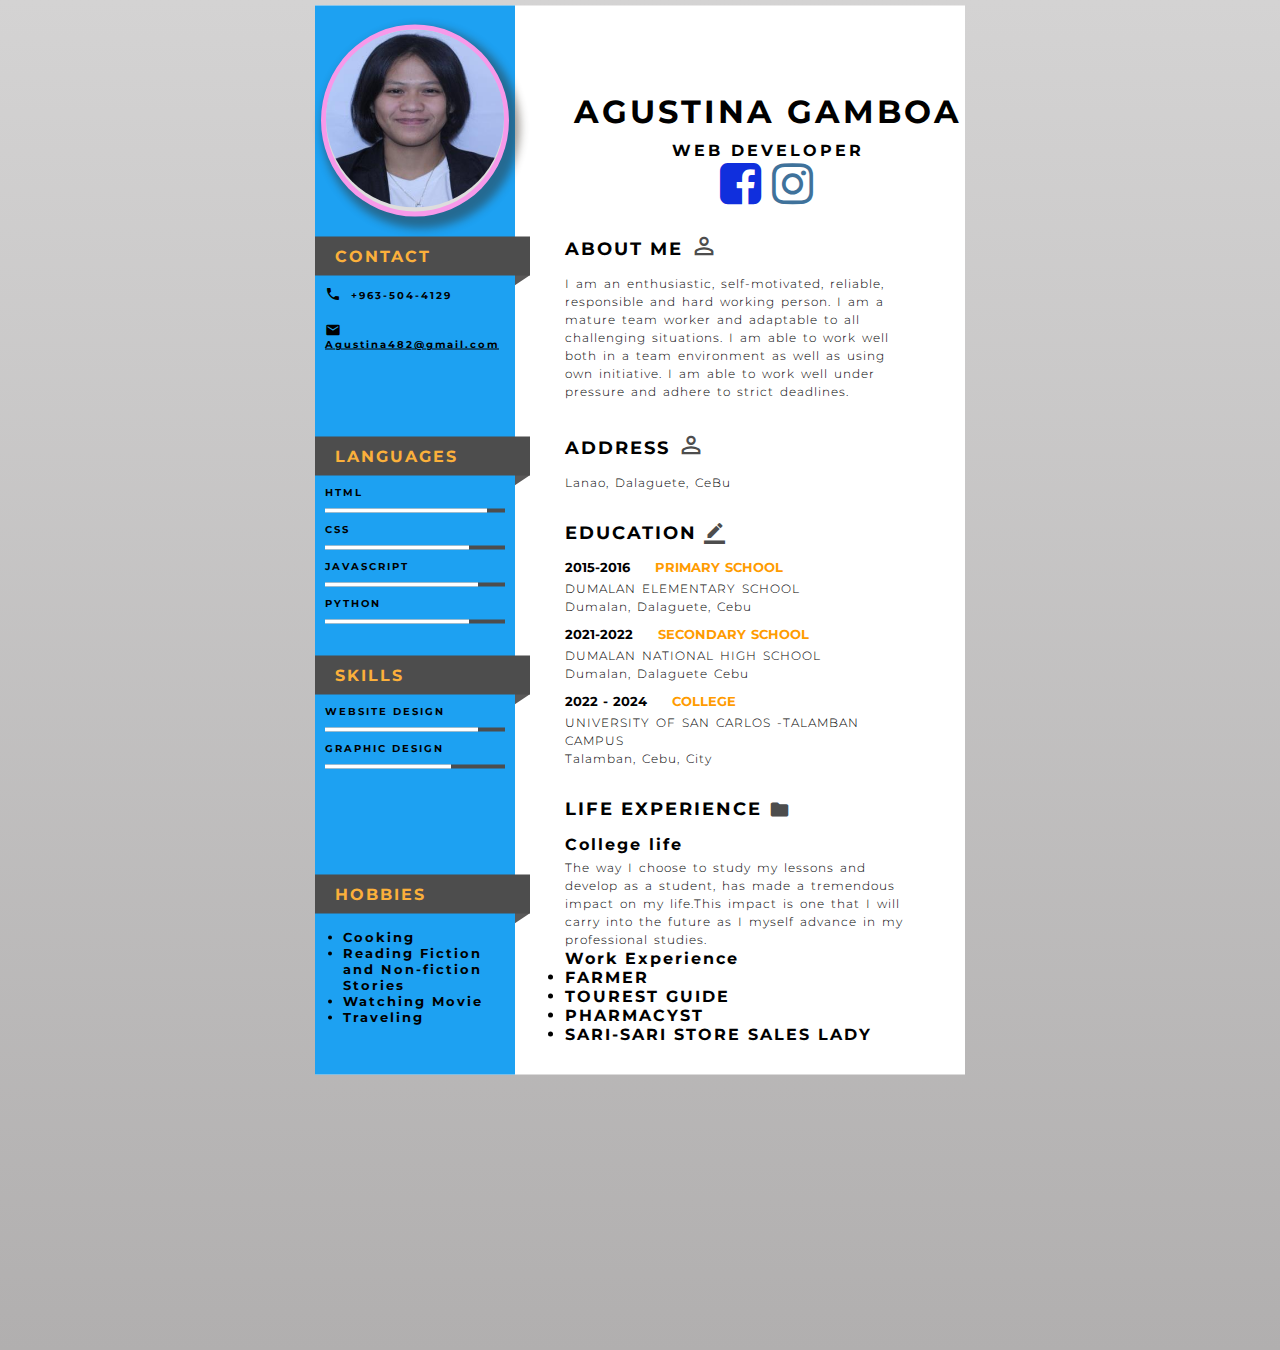
<file: index.html>
<!DOCTYPE html>
<html>
<head>
	<title> Agustina - My resume </title>
	<meta name="viewport" content="width=device-width, initial-scale=1.0">
	<link rel="stylesheet" type="text/css" href="style.css">
	<link href="https://fonts.googleapis.com/icon?family=Material+Icons" rel="stylesheet">
  <link rel="stylesheet" href="https://cdnjs.cloudflare.com/ajax/libs/font-awesome/4.7.0/css/font-awesome.min.css">
</head>
<body>

<div class="main">
	<div class="left">
		<br>
		<div class="profile-img"><img src="images/agustina ismis ID.jpg"></div>
		<div class="box-1">
			<div class="heading">
				<p>CONTACT</p>
			</div>
			<p class="p1"><i class="material-icons icons1">call</i>+963-504-4129</p>
			<p class="p1"><i class="material-icons icons1">email</i><u>Agustina482@gmail.com</u></p>
		</div>

		<div class="box-1">
			<div class="heading">
				<p>LANGUAGES</p>
			</div>

			<p class="p1">HTML
			<div class="skill-container">
				<div class="skill html"></div>
			</div>
			</p>

			<p class="p1">CSS
			<div class="skill-container">
				<div class="skill css"></div>
			</div>
			</p>

			<p class="p1">JAVASCRIPT
			<div class="skill-container">
				<div class="skill js"></div>
			</div>
			</p>

			<p class="p1">PYTHON
			<div class="skill-container">
				<div class="skill jquery"></div>
			</div>
			</p>
		</div>
		<br>

		<div class="box-1">
			<div class="heading">
				<p>SKILLS</p>
			</div>

			<p class="p1">WEBSITE DESIGN
			<div class="skill-container">
				<div class="skill web"></div>
			</div>
			</p>

			<p class="p1">GRAPHIC DESIGN
			<div class="skill-container">
				<div class="skill gra"></div>
			</div>
			</p>

			
		</div>
		<br>
		<div class="box-1">
			<div class="heading">
				<p>HOBBIES</p>
			</div>

			<div class="h-div">
        <ul>
          <li>Cooking</li>
          <li>Reading Fiction and Non-fiction Stories</li>
          <li>Watching Movie</li>
		  <li>Traveling</li>
        </ul>
			</div>
			
		</div>

	</div>


	<div class="right">
		<div class="name-div">
			<h1>AGUSTINA GAMBOA</h1>
			<p>WEB DEVELOPER</p>
			<ul>
     	 <i class="fa fa-facebook-square" style="font-size:48px; color:rgb(16, 47, 221)"></i>
     	 <i class="fa fa-instagram" style="font-size:48px;color:#3f729b"></i>

			</ul>
		</div>

		<div class="box-2">
			<h2>ABOUT ME <i class="material-icons icons3" style="font-size: 28px!important; ">perm_identity</i></h2>
			<p class="p2">
				I am an enthusiastic, self-motivated, reliable, responsible and hard working person.
		    I am a mature team worker and adaptable to all challenging situations. 
			I am able to work well both in a team environment as well as using own initiative.
			I am able to work well under pressure and adhere to strict deadlines.
			</p>
		</div>
		<div class="box-2">
			<h2>ADDRESS <i class="material-icons icons3" style="font-size: 28px!important; ">perm_identity</i></h2>
			<p class="p2">
				Lanao, Dalaguete, CeBu
			</p>
		</div>



		<div class="box-2">
			<h2>EDUCATION <i class="material-icons icons3" >border_color</i></h2>
			<p class="p3">2015-2016 <span>PRIMARY SCHOOL</span></p>
			<p class="p2">
				DUMALAN ELEMENTARY SCHOOL<br>
			Dumalan, Dalaguete, Cebu</p>

			<p class="p3">2021-2022 <span>SECONDARY SCHOOL </span></p>
			<p class="p2">
				DUMALAN  NATIONAL HIGH SCHOOL<br>
        Dumalan, Dalaguete Cebu </p>
		<p class="p3">2022 - 2024 <span>COLLEGE</span></p>
			<p class="p2">
				UNIVERSITY OF SAN CARLOS -TALAMBAN CAMPUS<br>
        Talamban, Cebu, City</p> 

		</div>


		<div class="box-2">
			<h2>LIFE EXPERIENCE <i class="material-icons icons3" >folder</i></h2>
			             <span>College life</span></p>
			<p class="p2">The way I choose to study my lessons and develop as a student,
			    has made a tremendous impact on my life.This impact is one that I will carry into the future as 
			    I myself advance in my professional studies. 
			</p>
			            <span>Work Experience</span></p>
			<ul>
				<li>FARMER</li>
				<li>TOUREST GUIDE</li>
				<li>PHARMACYST</li>
				<li>SARI-SARI STORE SALES LADY</li>
			</ul>
		
		</div>

	</div>
</div>


</body>
</html>
</file>
<file: style.css>
@import url('https://fonts.googleapis.com/css2?family=Montserrat&display=swap');
body{
	background-image: linear-gradient(#d4d3d3, #b1afaf);
	height: 150vh;
	font-weight: bold;
	letter-spacing: 2px;
}
*{
	margin: 0px; padding: 0px; font-family: 'Montserrat', sans-serif;
}
.main{
	background-color: white;
	height: auto;
	width: 650px;
	position: absolute;
	transform: translate(-50%, -50%);
	left: 50%;
	top: 60%;
}
.left{
	background-color: #1DA1F2;
	width: 200px;
	height: 11000%;
	float: left;
}
.right{
	width: 450px;
	float: left;
}
.profile-img{
	background-color: #ddd;
	border-radius: 50%;
	margin-bottom: 20px;
	margin-left: 60px;
	border: 5px solid #f799ea;
	box-shadow: 6px 7px 9px 5px #2e271d73;
	margin-left: 6px;
	margin-right: 6px;
}
.profile-img img{
	width: 100%;
	border-radius: 50%;
}
.box-1{
	position: relative;
	height: 200px;
}
.heading{
	background-color: #4d4d4d;
	padding: 10px;
	color: #fbb03b;
	text-align: left;
	padding-left: 20px;
	margin-right: -15px;
}
.heading::after{
	content: '';
	position: absolute;
	width: 21px;
	height: 18px;
	background-color: #5a5959;
	left: 191px;
	top: 26px;
	transform:rotate(56deg);
	z-index: -1;
}
.p1{
	padding: 10px;
	font-size: 10px;
}
.icons1{
	font-size: 16px!important;
	padding-right: 10px!important;
	vertical-align: sub;
}
.skill-container{
	width: 90%;
	background-color: #4d4d4d;
	margin: 0px 10px;
}
.skill{
	text-align: right;
	padding-top: 2px;
	padding-bottom: 2px;
	color: white;
}
.html{
	width: 90%;
	background-color: white;
}
.css{
	width: 80%;
	background-color: white;
}
.js{
	width: 85%;
	background-color: white;
}
.jquery{
	width: 80%;
	background-color: white;
}
.web {
	width: 85%;
	background-color: white;
}
.gra{
	width: 70%;
	background-color: white;
}
.icons2{
	padding: 18px 10px;
}
.name-div{
	padding: 86px 0px 40px 55px;
	text-align: center;
	letter-spacing: 3px;
	height: 70px;
}
.name-div h1{
	margin-bottom: 10px;
}

.box-2{
	padding: 0px 50px;
	margin-top: 30px;
}
.p2{
	font-size: 12px;
	font-weight: 300;
	letter-spacing: 1px;
	word-spacing: 2px;
	line-height: 18px;
	margin-top: 5px;
}
h2{
	font-size: 18px;
	margin-bottom: 15px;
}
.icons3{
	vertical-align: bottom;
	font-size: 21px!important;
	color: #4d4d4d;
}
.p3{
	font-size: 13px;
	word-spacing: 1px;
	letter-spacing: 0px;
	margin-top: 10px;
}
.p3 span{
	color: #ff9b00; padding-left: 20px;
}

.h-div{
  padding: 15px;
  font-size: 13px;
  margin-left: 1em;
  text-align: left;
  font-family: sans-serif;
}
</file>
